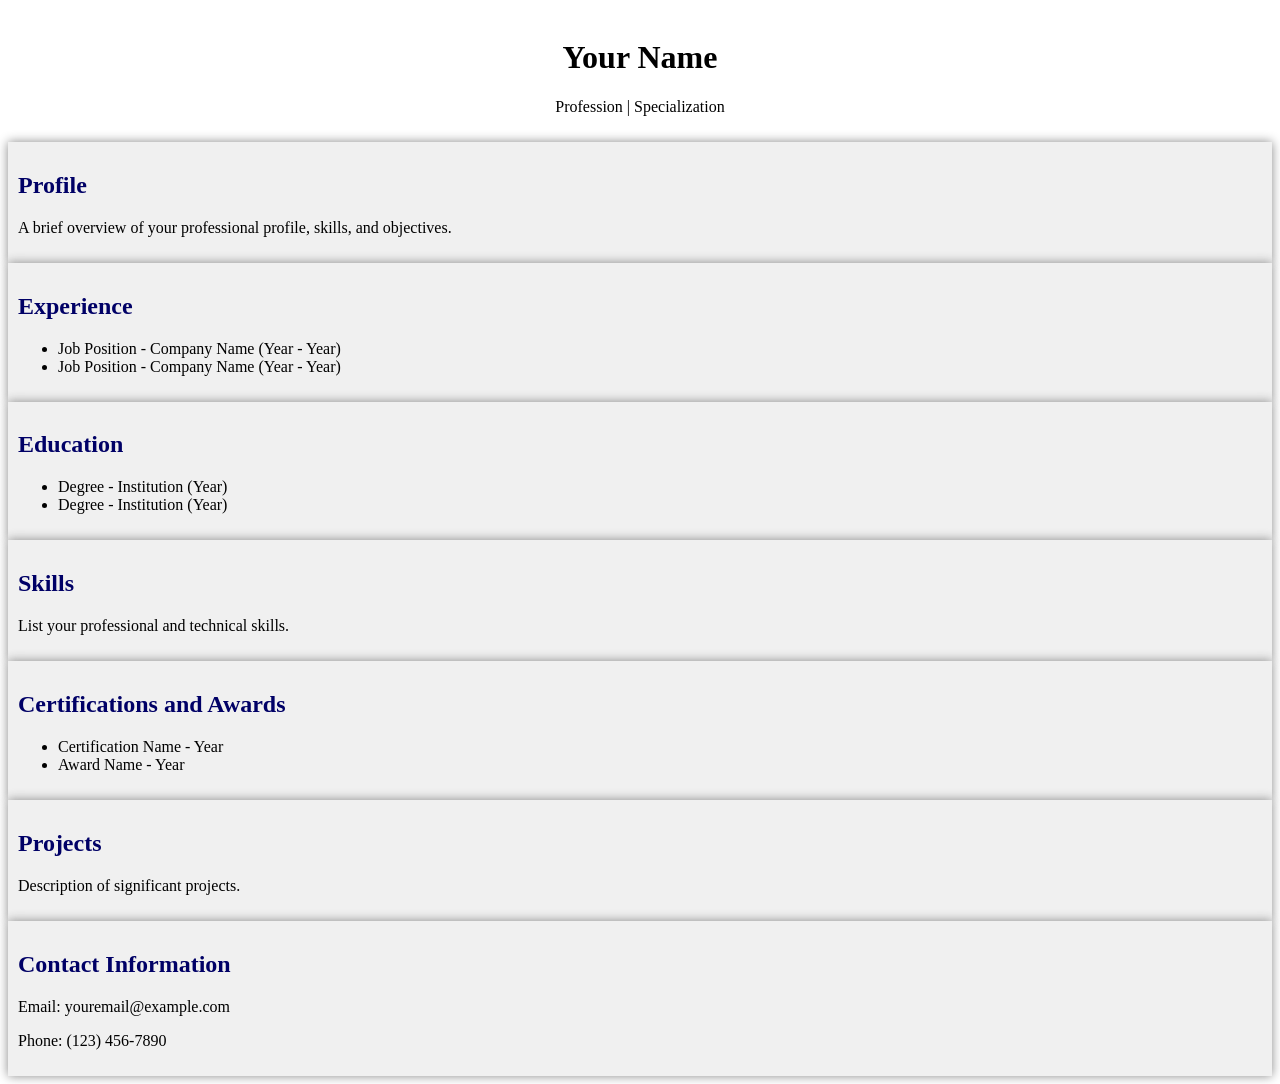
<file: resume2.html>
<!DOCTYPE html>
<html lang="en">
<head>
    <meta charset="UTF-8">
    <meta name="viewport" content="width=device-width, initial-scale=1.0">
    <title>CV/Resume</title>
</head>
<body>

<table width="100%" border="0" cellspacing="0" cellpadding="10">
    <tr>
        <!-- Header -->
        <td bgcolor="#FFFFFF" style="text-align: center; color: black;">
            <h1 style="color: black;">Your Name</h1>
            <p>Profession | Specialization</p>
        </td>
    </tr>
    <tr>
        <td bgcolor="#F0F0F0" style="box-shadow: 0px 0px 10px #888888;">
            <h2 style="color: #000066;">Profile</h2>
            <p>A brief overview of your professional profile, skills, and objectives.</p>
        </td>
    </tr>
    <tr>
        <td bgcolor="#F0F0F0" style="box-shadow: 0px 0px 10px #888888;">
            <h2 style="color: #000066;">Experience</h2>
            <ul>
                <li>Job Position - Company Name (Year - Year)</li>
                <li>Job Position - Company Name (Year - Year)</li>
            </ul>
        </td>
    </tr>
    <tr>
        <td bgcolor="#F0F0F0" style="box-shadow: 0px 0px 10px #888888;">
            <h2 style="color: #000066;">Education</h2>
            <ul>
                <li>Degree - Institution (Year)</li>
                <li>Degree - Institution (Year)</li>
            </ul>
        </td>
    </tr>
    <tr>
        <td bgcolor="#F0F0F0" style="box-shadow: 0px 0px 10px #888888;">
            <h2 style="color: #000066;">Skills</h2>
            <p>List your professional and technical skills.</p>
        </td>
    </tr>
    <tr>
        <td bgcolor="#F0F0F0" style="box-shadow: 0px 0px 10px #888888;">
            <h2 style="color: #000066;">Certifications and Awards</h2>
            <ul>
                <li>Certification Name - Year</li>
                <li>Award Name - Year</li>
            </ul>
        </td>
    </tr>
    <tr>
        <td bgcolor="#F0F0F0" style="box-shadow: 0px 0px 10px #888888;">
            <h2 style="color: #000066;">Projects</h2>
            <p>Description of significant projects.</p>
        </td>
    </tr>
    <tr>
        <td bgcolor="#F0F0F0" style="box-shadow: 0px 0px 10px #888888;">
            <h2 style="color: #000066;">Contact Information</h2>
            <p>Email: youremail@example.com</p>
            <p>Phone: (123) 456-7890</p>
        </td>
    </tr>
</table>

</body>
</html>
</file>
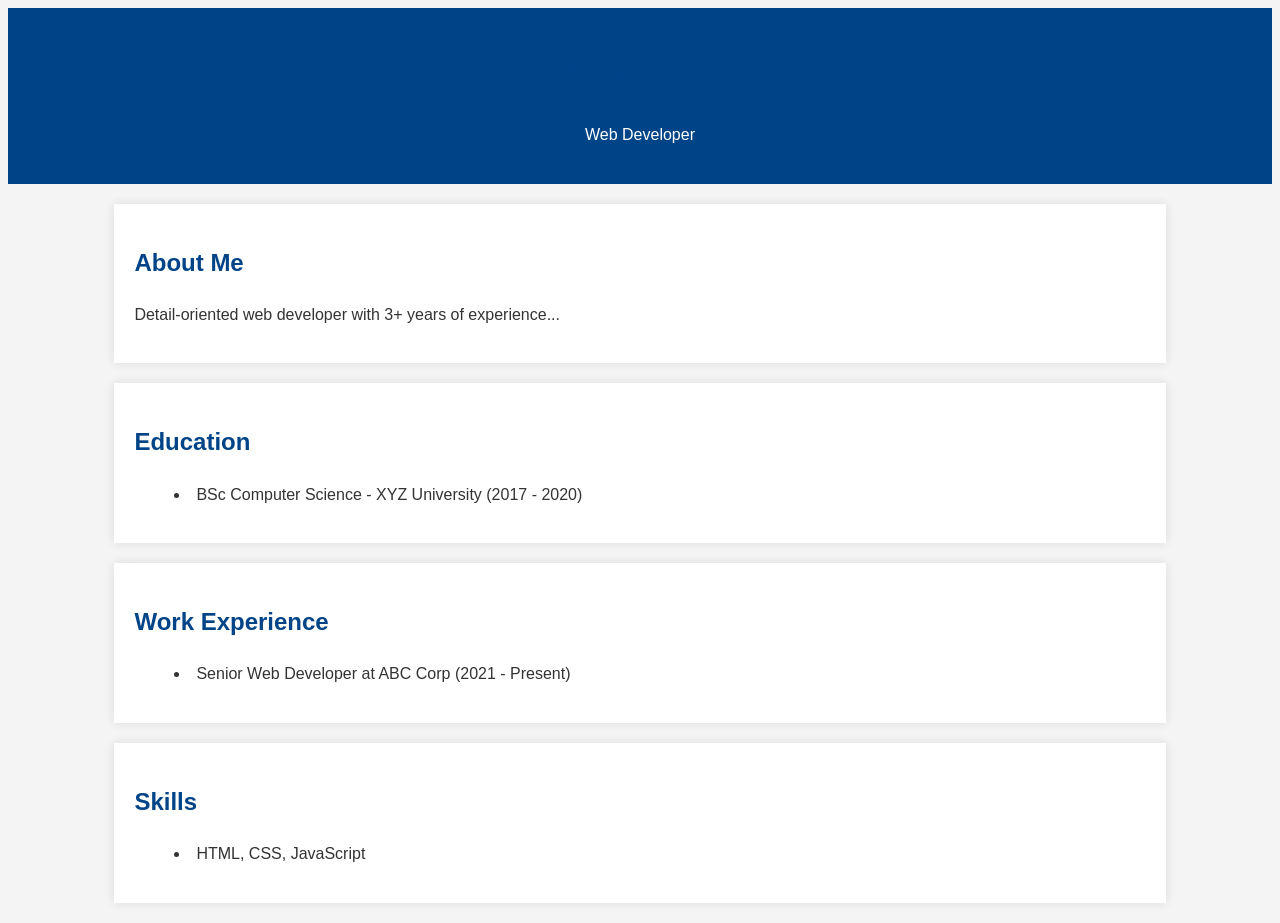
<file: resume4.html>
<!DOCTYPE html>
<html>
<head>
    <title>Professional CV</title>
    <style>
        body {
            font-family: Arial, sans-serif;
            color: #333;
            background-color: #f4f4f4;
            line-height: 1.6;
        }

        .header {
            background-color: #004488; /* A shade of blue */
            color: #fff;
            padding: 20px;
            text-align: center;
        }

        .section {
            background-color: #fff;
            margin: 20px auto;
            padding: 20px;
            width: 80%;
            box-shadow: 0 0 10px 0 rgba(0,0,0,0.1);
        }

        h1, h2 {
            color: #004488; /* Matching the header background */
        }

        ul {
            list-style-position: inside;
        }

        li {
            margin: 10px 0;
        }
    </style>
</head>
<body>
    <div class="header">
        <h1>John Doe</h1>
        <p>Web Developer</p>
    </div>
    <div class="section" id="about-me">
        <h2>About Me</h2>
        <p>Detail-oriented web developer with 3+ years of experience...</p>
    </div>
    <div class="section" id="education">
        <h2>Education</h2>
        <ul>
            <li>BSc Computer Science - XYZ University (2017 - 2020)</li>
            <!-- More education entries here -->
        </ul>
    </div>
    <div class="section" id="experience">
        <h2>Work Experience</h2>
        <ul>
            <li>Senior Web Developer at ABC Corp (2021 - Present)</li>
            <!-- More experience entries here -->
        </ul>
    </div>
    <div class="section" id="skills">
        <h2>Skills</h2>
        <ul>
            <li>HTML, CSS, JavaScript</li>
            <!-- More skills here -->
        </ul>
    </div>
</body>
</html>
</file>
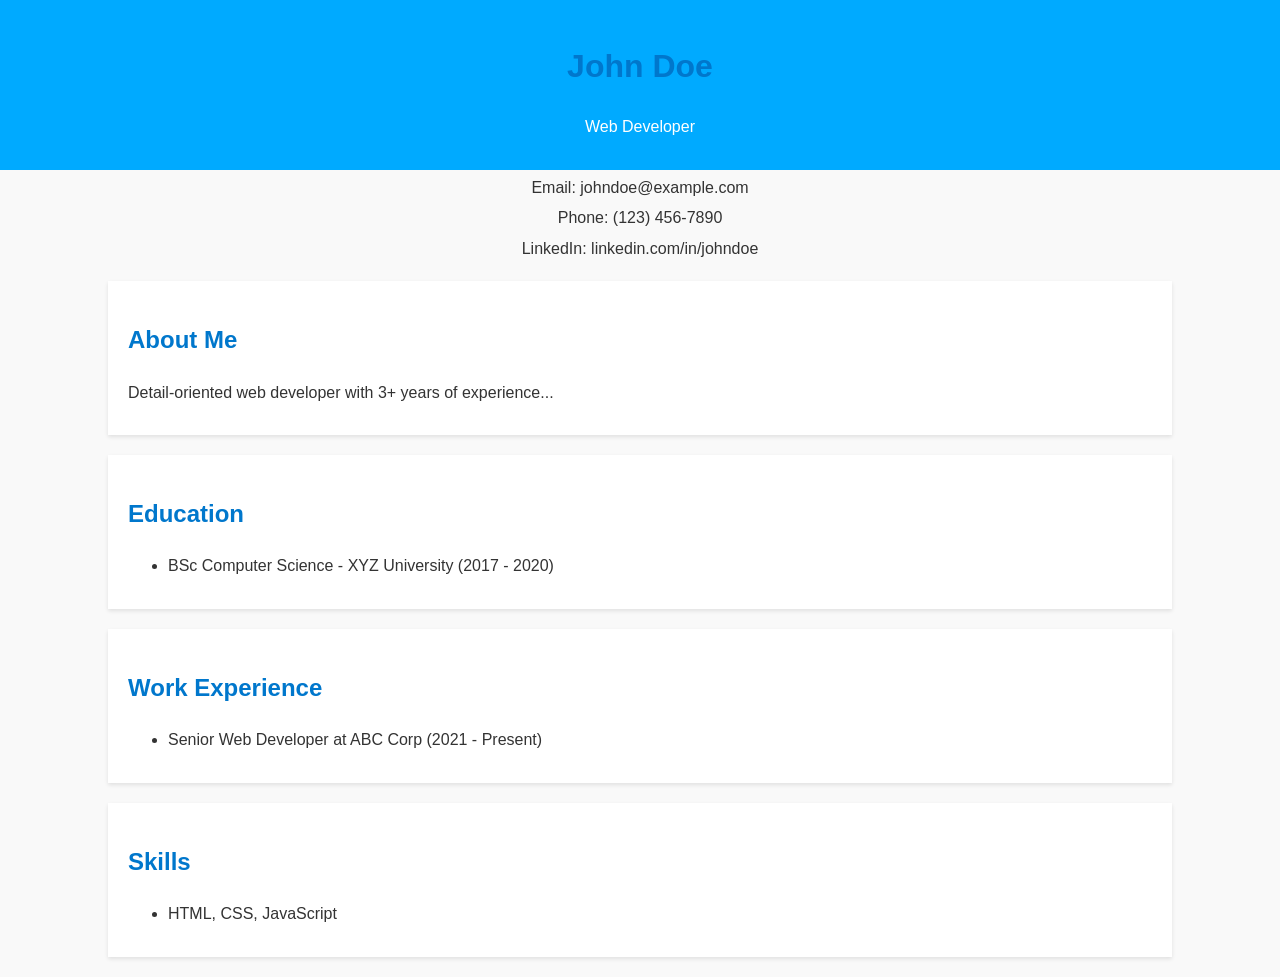
<file: resume5.html>
<!DOCTYPE html>
<html>
<head>
    <title>Professional CV</title>
    <style>
        body {
            font-family: 'Segoe UI', Tahoma, Geneva, Verdana, sans-serif;
            color: #333;
            background-color: #f9f9f9;
            line-height: 1.6;
            padding: 0;
            margin: 0;
        }

        .header {
            background-color: #00aaff; /* Lighter blue */
            color: #ffffff;
            padding: 20px 0;
            text-align: center;
        }

        .section {
            background-color: #ffffff;
            margin: 20px auto;
            padding: 20px;
            width: 80%;
            box-shadow: 0 2px 4px rgba(0,0,0,0.1);
        }

        h1, h2 {
            color: #0077cc; /* Slightly darker shade for contrast, still light */
        }

        ul, p {
            margin: 10px 0;
        }

        li {
            margin: 5px 0;
        }

        .contact-info {
            text-align: center;
            margin-bottom: 20px;
        }

        .contact-info p {
            margin: 5px 0;
        }
    </style>
</head>
<body>
    <div class="header">
        <h1>John Doe</h1>
        <p>Web Developer</p>
    </div>
    <div class="contact-info">
        <p>Email: johndoe@example.com</p>
        <p>Phone: (123) 456-7890</p>
        <p>LinkedIn: linkedin.com/in/johndoe</p>
    </div>
    <div class="section" id="about-me">
        <h2>About Me</h2>
        <p>Detail-oriented web developer with 3+ years of experience...</p>
    </div>
    <div class="section" id="education">
        <h2>Education</h2>
        <ul>
            <li>BSc Computer Science - XYZ University (2017 - 2020)</li>
            <!-- More education entries here -->
        </ul>
    </div>
    <div class="section" id="experience">
        <h2>Work Experience</h2>
        <ul>
            <li>Senior Web Developer at ABC Corp (2021 - Present)</li>
            <!-- More experience entries here -->
        </ul>
    </div>
    <div class="section" id="skills">
        <h2>Skills</h2>
        <ul>
            <li>HTML, CSS, JavaScript</li>
            <!-- More skills here -->
        </ul>
    </div>
</body>
</html>
</file>
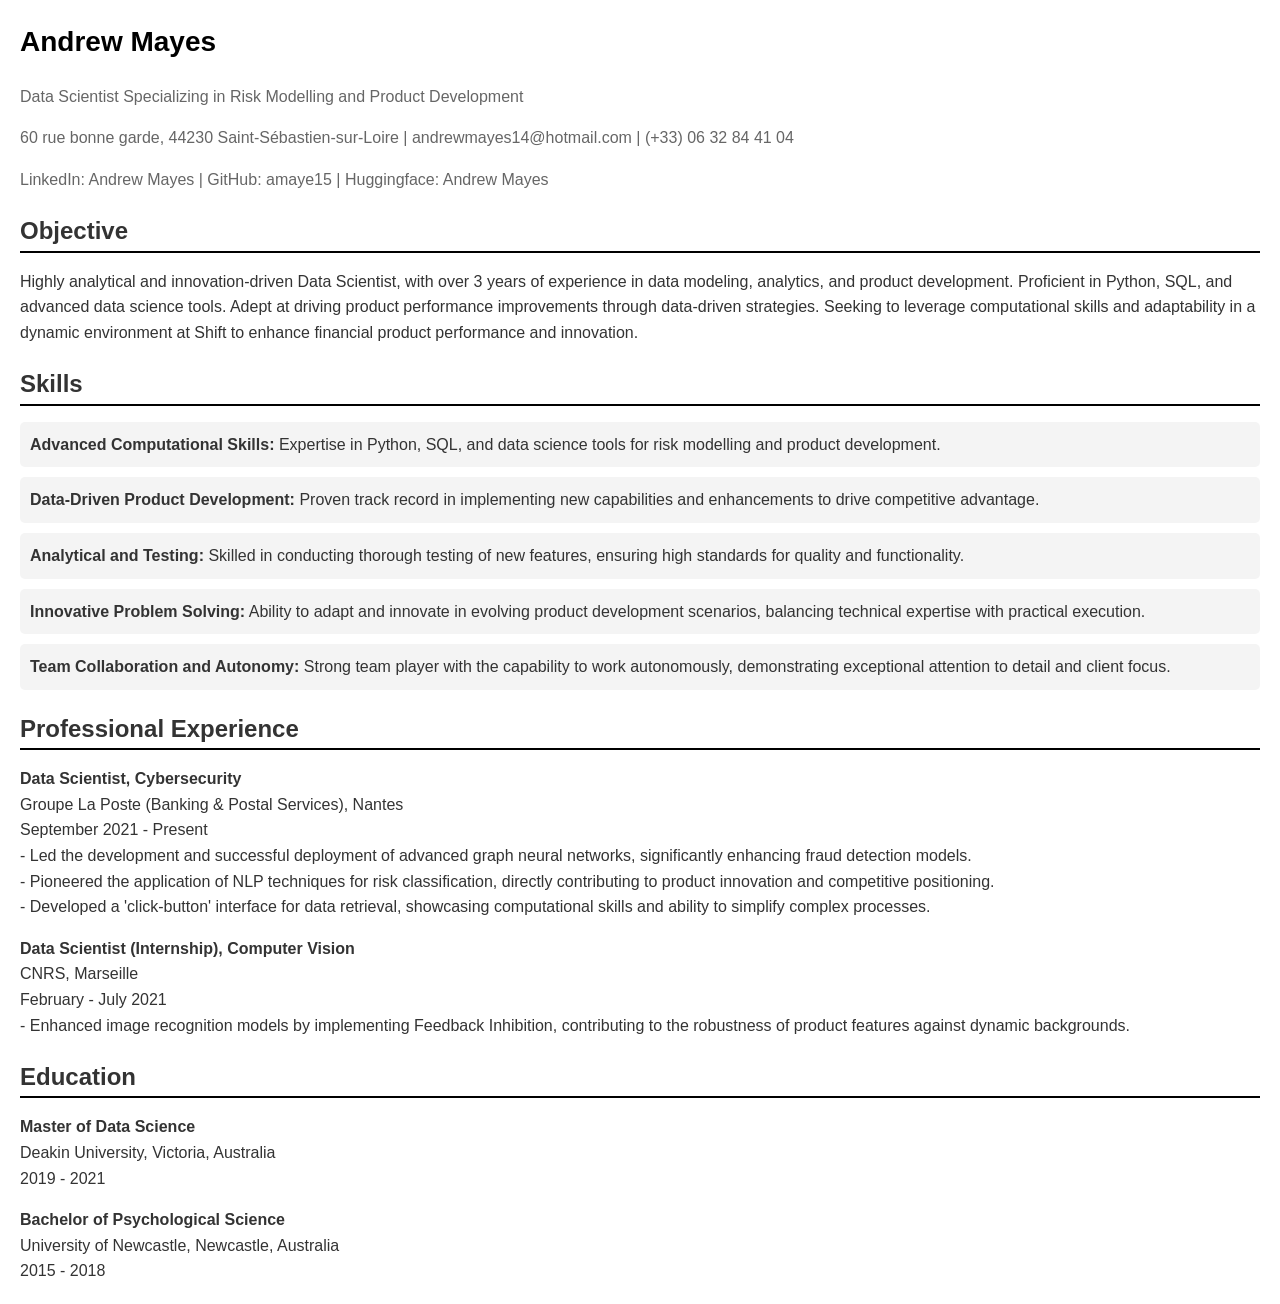
<file: resume6.html>
<!DOCTYPE html>
<html lang="en">
<head>
    <meta charset="UTF-8">
    <meta name="viewport" content="width=device-width, initial-scale=1.0">
    <title>Andrew Mayes - CV</title>
    <style>
        body {
            font-family: Arial, sans-serif;
            color: #333;
            line-height: 1.6;
            margin: 20px;
        }

        header h1 {
            font-size: 28px;
            color: #000;
        }

        header p {
            font-size: 16px;
            color: #666;
        }

        section {
            margin-bottom: 20px;
        }

        section h2 {
            font-size: 24px;
            border-bottom: 2px solid #000;
            margin-bottom: 10px;
        }

        section ul {
            list-style-type: none;
            padding: 0;
        }

        section ul li {
            background: #f4f4f4;
            margin-bottom: 10px;
            padding: 10px;
            border-radius: 5px;
        }
    </style>
</head>
<body>
    <header>
        <h1>Andrew Mayes</h1>
        <p>Data Scientist Specializing in Risk Modelling and Product Development</p>
        <p>60 rue bonne garde, 44230 Saint-Sébastien-sur-Loire | andrewmayes14@hotmail.com | (+33) 06 32 84 41 04</p>
        <p>LinkedIn: Andrew Mayes | GitHub: amaye15 | Huggingface: Andrew Mayes</p>
    </header>
    <section id="objective">
        <h2>Objective</h2>
        <p>Highly analytical and innovation-driven Data Scientist, with over 3 years of experience in data modeling, analytics, and product development. Proficient in Python, SQL, and advanced data science tools. Adept at driving product performance improvements through data-driven strategies. Seeking to leverage computational skills and adaptability in a dynamic environment at Shift to enhance financial product performance and innovation.</p>
    </section>
    <section id="skills">
        <h2>Skills</h2>
        <ul>
            <li><strong>Advanced Computational Skills:</strong> Expertise in Python, SQL, and data science tools for risk modelling and product development.</li>
            <li><strong>Data-Driven Product Development:</strong> Proven track record in implementing new capabilities and enhancements to drive competitive advantage.</li>
            <li><strong>Analytical and Testing:</strong> Skilled in conducting thorough testing of new features, ensuring high standards for quality and functionality.</li>
            <li><strong>Innovative Problem Solving:</strong> Ability to adapt and innovate in evolving product development scenarios, balancing technical expertise with practical execution.</li>
            <li><strong>Team Collaboration and Autonomy:</strong> Strong team player with the capability to work autonomously, demonstrating exceptional attention to detail and client focus.</li>
        </ul>
    </section>
    <section id="experience">
        <h2>Professional Experience</h2>
        <p><strong>Data Scientist, Cybersecurity</strong><br>
        Groupe La Poste (Banking & Postal Services), Nantes<br>
        September 2021 - Present<br>
        - Led the development and successful deployment of advanced graph neural networks, significantly enhancing fraud detection models.<br>
        - Pioneered the application of NLP techniques for risk classification, directly contributing to product innovation and competitive positioning.<br>
        - Developed a 'click-button' interface for data retrieval, showcasing computational skills and ability to simplify complex processes.</p>

        <p><strong>Data Scientist (Internship), Computer Vision</strong><br>
        CNRS, Marseille<br>
        February - July 2021<br>
        - Enhanced image recognition models by implementing Feedback Inhibition, contributing to the robustness of product features against dynamic backgrounds.</p>
    </section>
    <section id="education">
        <h2>Education</h2>
        <p><strong>Master of Data Science</strong><br>
        Deakin University, Victoria, Australia<br>
        2019 - 2021</p>

        <p><strong>Bachelor of Psychological Science</strong><br>
        University of Newcastle, Newcastle, Australia<br>
        2015 - 2018</p>
    </section>
</body>
</html>
</file>
